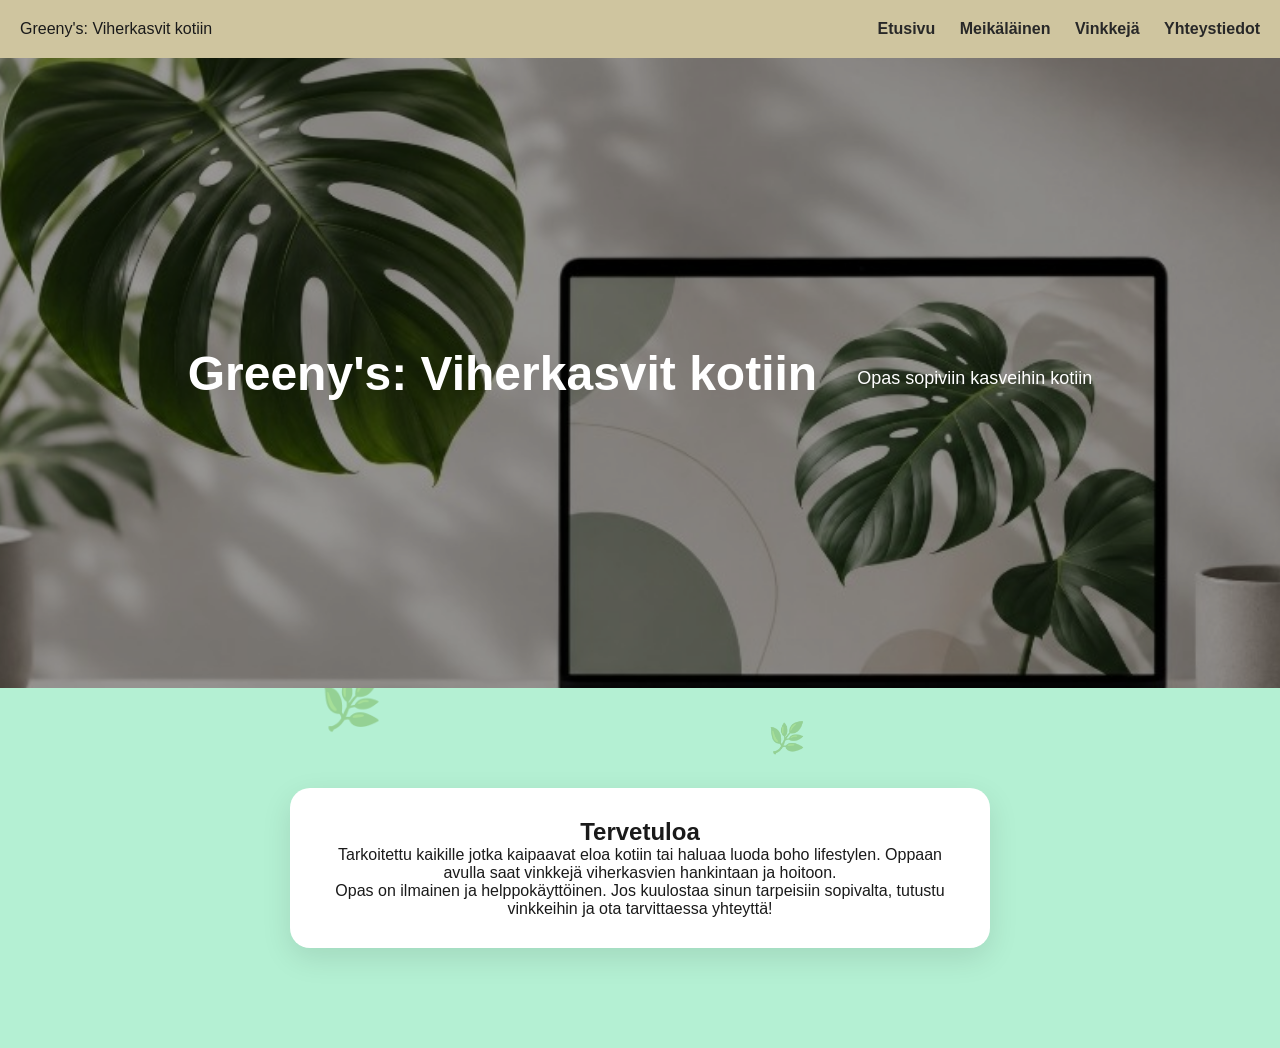
<file: Loppuhomma/index.html>
<!DOCTYPE html>
<html lang="fi">
<head>
  <meta charset="UTF-8">
  <meta name="viewport" content="width=device-width, initial-scale=1.0">
  <title>Tietoa minusta</title>
  <link rel="stylesheet" href="styles.css">
</head>
<body>

<div class="main-container">
  <div class="background-decorations">
  <div class="deco">🍃</div>
  <div class="deco">🌿</div>
  <div class="deco">🍃</div>
  <div class="deco">🌿</div>
  <div class="deco">🍃</div>
  <div class="deco">🌿</div>
  <div class="deco">🍃</div>
  <div class="deco">🌿</div>

</div>

  <nav class="navbar">
    <div class="logo">Greeny's: Viherkasvit kotiin</div>
    <div class="nav-links">
      <a href="index.html">Etusivu</a>
      <a href="about.html">Meikäläinen</a>
      <a href="projects.html">Vinkkejä</a>
      <a href="contact.html">Yhteystiedot</a>
    </div>
  </nav>

  <section class="hero-section">
  <div class="hero-content">
    <h1>Greeny's: Viherkasvit kotiin</h1>
    <p>Opas sopiviin kasveihin kotiin</p>
  </div>
</section>

 <section class="features-section fade-in">
  <div class="content-box">
    
    <h1>Tervetuloa</h1>

    <p>
      Tarkoitettu kaikille jotka kaipaavat eloa kotiin tai haluaa luoda boho lifestylen. Oppaan avulla saat vinkkejä viherkasvien hankintaan ja hoitoon.  
    </p>

    <p>
      Opas on ilmainen ja helppokäyttöinen. Jos kuulostaa sinun tarpeisiin sopivalta, tutustu vinkkeihin ja ota tarvittaessa yhteyttä!
    </p>

  </div>
</section>
</div>
</body>
</html>
</file>
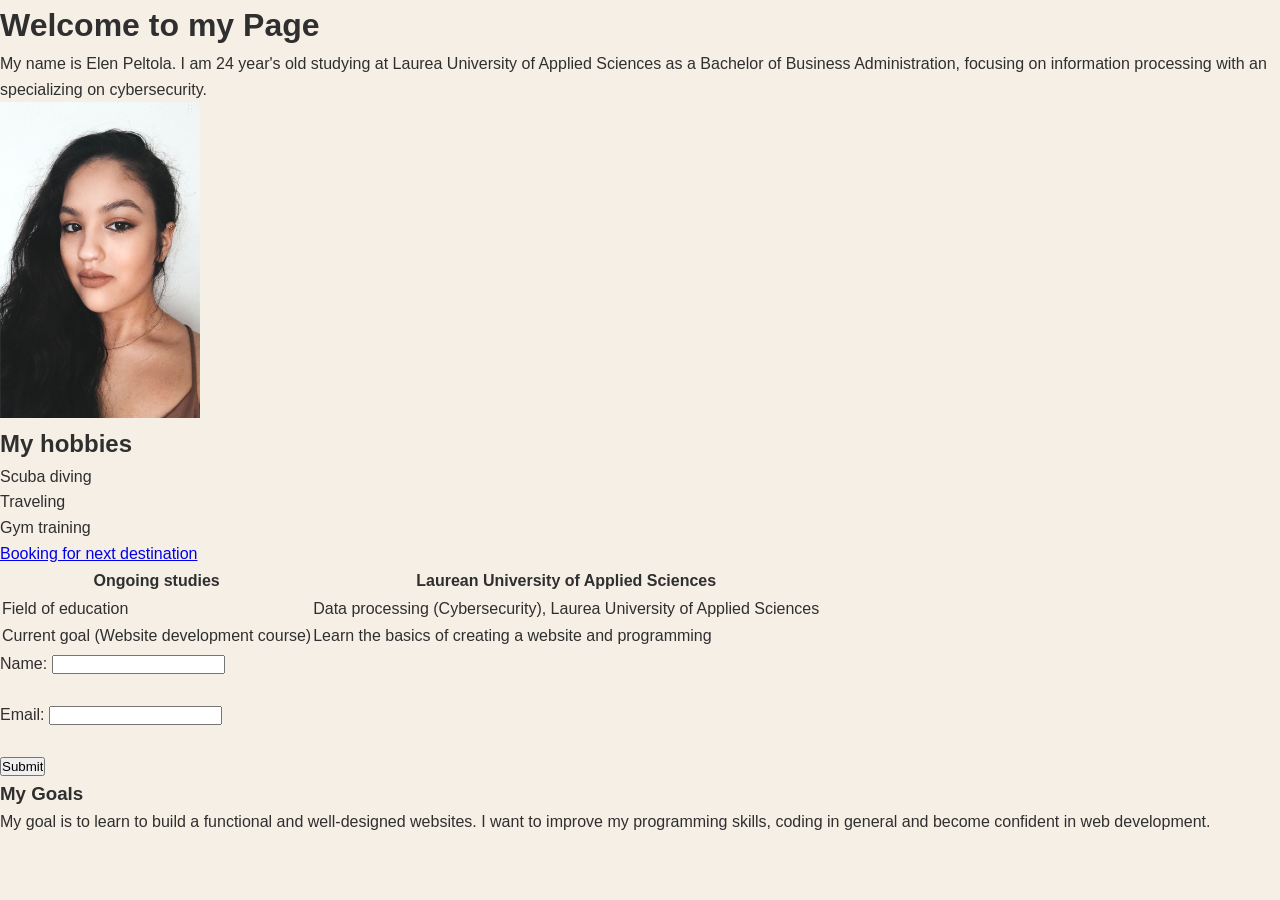
<file: WS03/index.html>
<!DOCTYPE html>  
<html lang="en">
    <head> 
        <meta charset="UTF-8">
        <title>My First HTML Page</title>
        <link rel="stylesheet" href="styles.css">
    </head>
    <body>
        <h1>Welcome to my Page</h1>
        <p> My name is Elen Peltola. I am 24 year's old studying at Laurea University of Applied Sciences as a Bachelor of Business Administration, focusing on information processing with an specializing on cybersecurity.</p>
        <img src="CV-kuva.JPEG" alt="Elen Peltola" style="max-width:200px; height:auto;">
        <h2>My hobbies</h2>
    <ol>
        <li>Scuba diving</li>
        <li>Traveling</li>
        <li>Gym training</li>
    </ol>
<a href="https://www.momondo.fi">Booking for next destination</a>
<table>
    <tr>
        <th>Ongoing studies </th>
        <th>Laurean University of Applied Sciences </th>
    </tr>
    <tr>
    <td>Field of education</td>
    <td>Data processing (Cybersecurity), Laurea University of Applied Sciences</td>
</tr>
<tr>
    <td>Current goal (Website development course)</td>
    <td>Learn the basics of creating a website and programming</td>
</tr>
    </table>
    <form>
    <label for="name">Name:</label>
    <input type="text" id="name" name="name"><br><br>
    <label for="email">Email:</label>
    <input type="email" id="email" name="email"><br><br>
    <input type="submit" value="Submit">
    </form>
    <div class="content-box">
    <h3>My Goals</h3>
    <p>
        My goal is to learn to build a functional and well-designed websites.
        I want to improve my programming skills, coding in general and become confident in web development.
    </p>
</div>
    </body>
    </html>
</file>
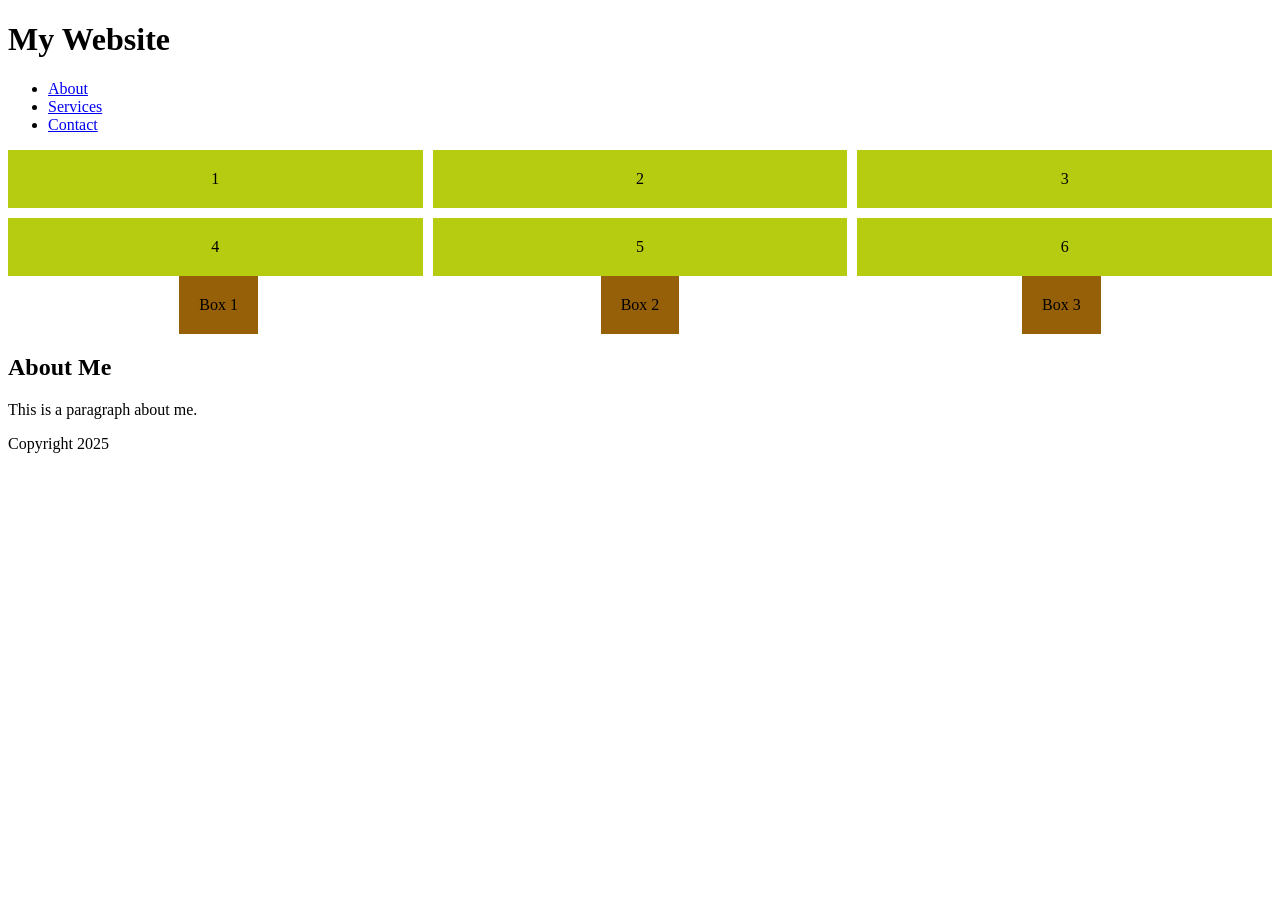
<file: WS04/index.html>
<!doctype html>
<header>
<meta charset="UTF-8" />
<link rel="stylesheet" href="styles.css" />
  <h1>My Website</h1>
  <nav>
    <ul>
      <li><a href="#about">About</a></li>
      <li><a href="#services">Services</a></li>
      <li><a href="#contact">Contact</a></li>
    </ul>
  </nav>
</header>

<div class="grid-container">
  <div class="grid-item">1</div>
  <div class="grid-item">2</div>
  <div class="grid-item">3</div>
  <div class="grid-item">4</div>
  <div class="grid-item">5</div>
  <div class="grid-item">6</div>
</div>

<div class="flex-container">
  <div class="box">Box 1</div>
  <div class="box">Box 2</div>
  <div class="box">Box 3</div>
</div>

<main>
  <section id="about">
    <h2>About Me</h2>
    <p>This is a paragraph about me.</p>
  </section>
</main>

<footer>
  <p>Copyright 2025</p>
</footer>
</file>
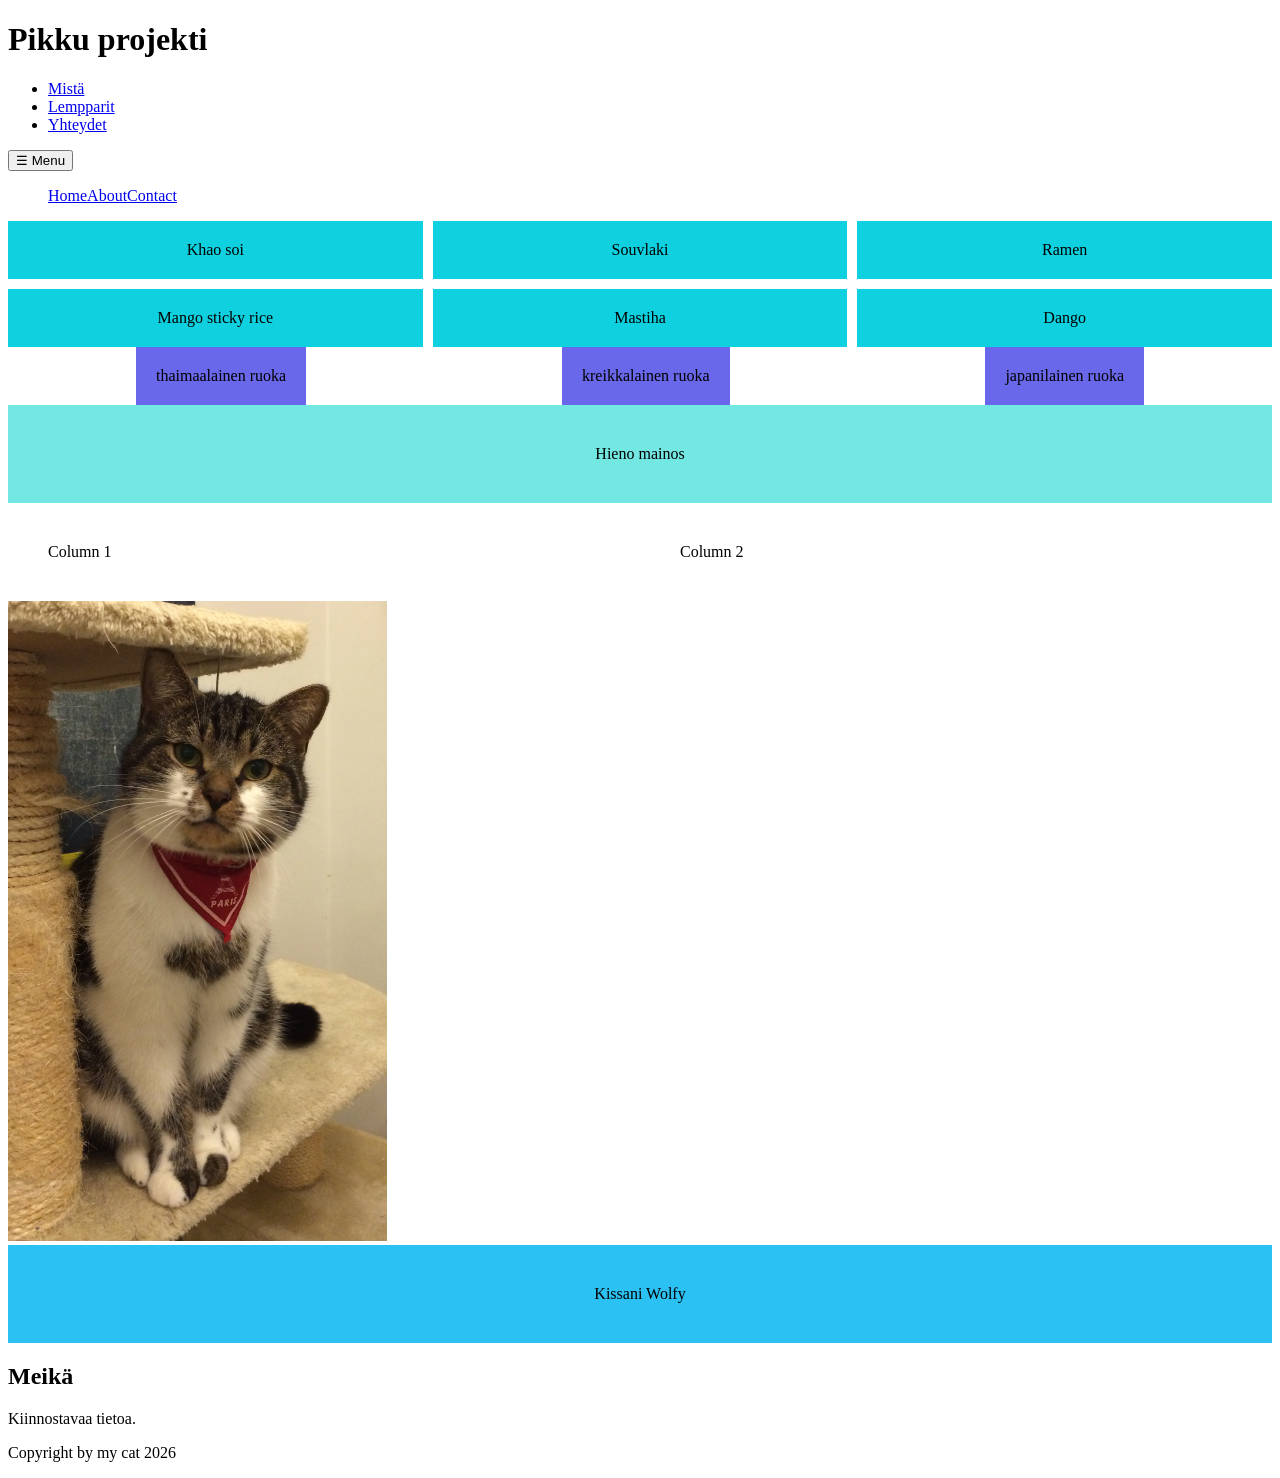
<file: WS05/index.html>
<!doctype html>
<html lang="fi">
<head>
  <meta charset="UTF-8" />
  <link rel="stylesheet" href="styles.css" />
  <title>Pikku projekti</title>
</head>
<body>
  <header>
    <h1>Pikku projekti</h1>
    <nav>
      <ul>
        <li><a href="#about">Mistä</a></li>
        <li><a href="#services">Lempparit</a></li>
        <li><a href="#contact">Yhteydet</a></li>
    </ul>
  </nav>
</header>

<nav class="responsive-nav">
      <button class="menu-toggle">☰ Menu</button>
      <ul class="nav-list">
        <li><a href="#">Home</a></li>
        <li><a href="#">About</a></li>
        <li><a href="#">Contact</a></li>
      </ul>
    </nav>

<div class="grid-container">
  <div class="grid-item">Khao soi</div>
  <div class="grid-item">Souvlaki</div>
  <div class="grid-item">Ramen</div>
  <div class="grid-item">Mango sticky rice</div>
  <div class="grid-item">Mastiha</div>
  <div class="grid-item">Dango</div>
</div>

<div class="flex-container">
  <div class="box">thaimaalainen ruoka</div>
  <div class="box">kreikkalainen ruoka</div>
  <div class="box">japanilainen ruoka</div>
</div>

<div class="responsive-box">Hieno mainos</div>

<div class="responsive-container">
      <div class="column">Column 1</div>
      <div class="column">Column 2</div>
    </div>

<img src="cat.JPG" alt="Responsive Image" class="responsive-image">

<div class="media-query-box">Kissani Wolfy</div>

<main>
  <section id="about">
    <h2>Meikä</h2>
    <p>Kiinnostavaa tietoa.</p>
  </section>
</main>

<footer>
  <p>Copyright by my cat 2026</p>
</footer>
</file>
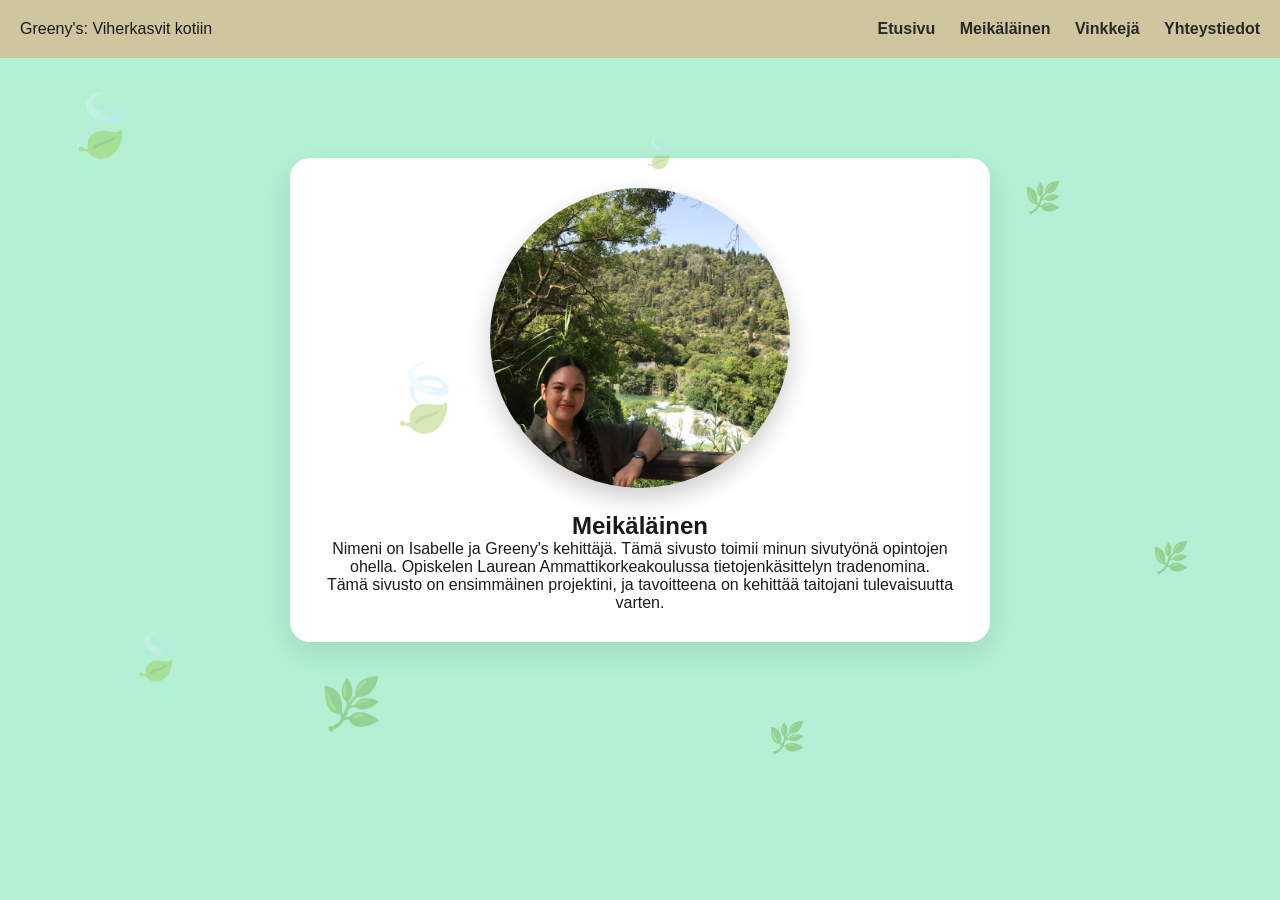
<file: Loppuhomma/about.html>
<!DOCTYPE html>
<html lang="fi">
<head>
  <meta charset="UTF-8">
  <meta name="viewport" content="width=device-width, initial-scale=1.0">
  <title>Meikäläinen</title>
  <link rel="stylesheet" href="styles.css">
</head>
<body>

<div class="main-container">
  <div class="background-decorations">
    <div class="deco deco-1">🍃</div>
    <div class="deco deco-2">🌿</div>
    <div class="deco deco-3">🍃</div>
    <div class="deco deco-4">🌿</div>
    <div class="deco deco-5">🍃</div>
    <div class="deco deco-6">🌿</div>
    <div class="deco deco-7">🍃</div>
    <div class="deco deco-8">🌿</div>
  </div>

  <nav class="navbar">
    <div class="logo">Greeny's: Viherkasvit kotiin</div>
    <div class="nav-links">
      <a href="index.html">Etusivu</a>
      <a href="about.html">Meikäläinen</a>
      <a href="projects.html">Vinkkejä</a>
      <a href="contact.html">Yhteystiedot</a>
    </div>
  </nav>

<section class="features-section fade-in">
    
  <div class="content-box">

    <img src="images/meikä.JPEG" alt="Kuva minusta">

    <h1>Meikäläinen</h1>

    <p>Nimeni on Isabelle ja Greeny's kehittäjä. Tämä sivusto toimii minun sivutyönä opintojen ohella. Opiskelen Laurean Ammattikorkeakoulussa tietojenkäsittelyn tradenomina.</p>

    <p>Tämä sivusto on ensimmäinen projektini, ja tavoitteena on kehittää taitojani tulevaisuutta varten.</p>

  </div>

</section>

</div>
</body>
</html>
</file>
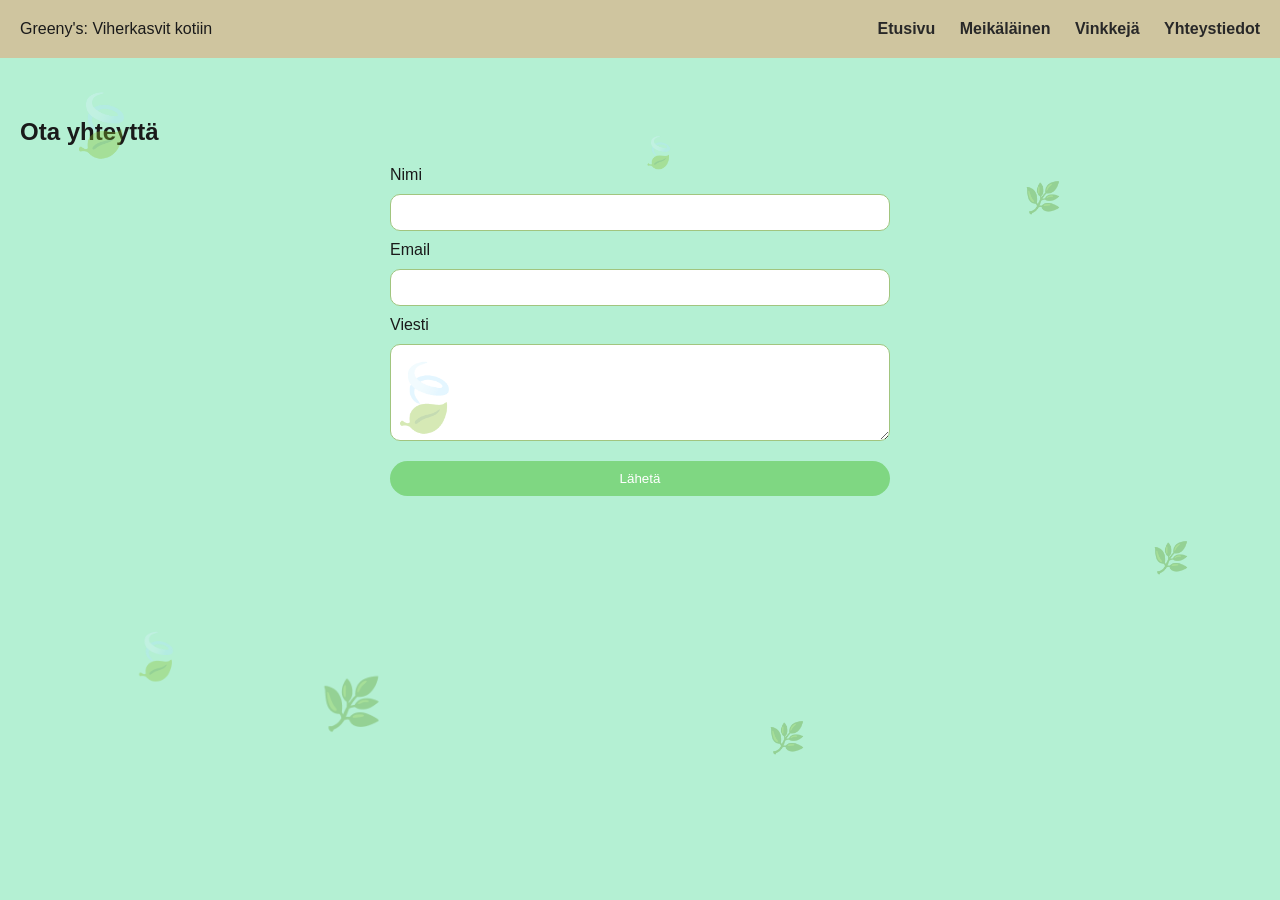
<file: Loppuhomma/contact.html>
<!DOCTYPE html>
<html lang="fi">
<head>
  <meta charset="UTF-8">
  <meta name="viewport" content="width=device-width, initial-scale=1.0">
  <title>Yhteystiedot</title>
  <link rel="stylesheet" href="styles.css">
</head>
<body>

<div class="main-container">
  <div class="background-decorations">
    <div class="deco deco-1">🍃</div>
    <div class="deco deco-2">🌿</div>
    <div class="deco deco-3">🍃</div>
    <div class="deco deco-4">🌿</div>
    <div class="deco deco-5">🍃</div>
    <div class="deco deco-6">🌿</div>
    <div class="deco deco-7">🍃</div>
    <div class="deco deco-8">🌿</div>
  </div>

  <nav class="navbar">
    <div class="logo">Greeny's: Viherkasvit kotiin</div>
    <div class="nav-links">
      <a href="index.html">Etusivu</a>
      <a href="about.html">Meikäläinen</a>
      <a href="projects.html">Vinkkejä</a>
      <a href="contact.html">Yhteystiedot</a>
    </div>
  </nav>

  <section class="features-section">
    <h1>Ota yhteyttä</h1>

    <form class="contact-form">
      <label>Nimi</label>
      <input type="text" required>

      <label>Email</label>
      <input type="email" required>

      <label>Viesti</label>
      <textarea rows="5" required></textarea>

      <button type="submit" class="btn btn-primary">Lähetä</button>
    </form>
  </section>

</div>
</body>
</html>
</file>
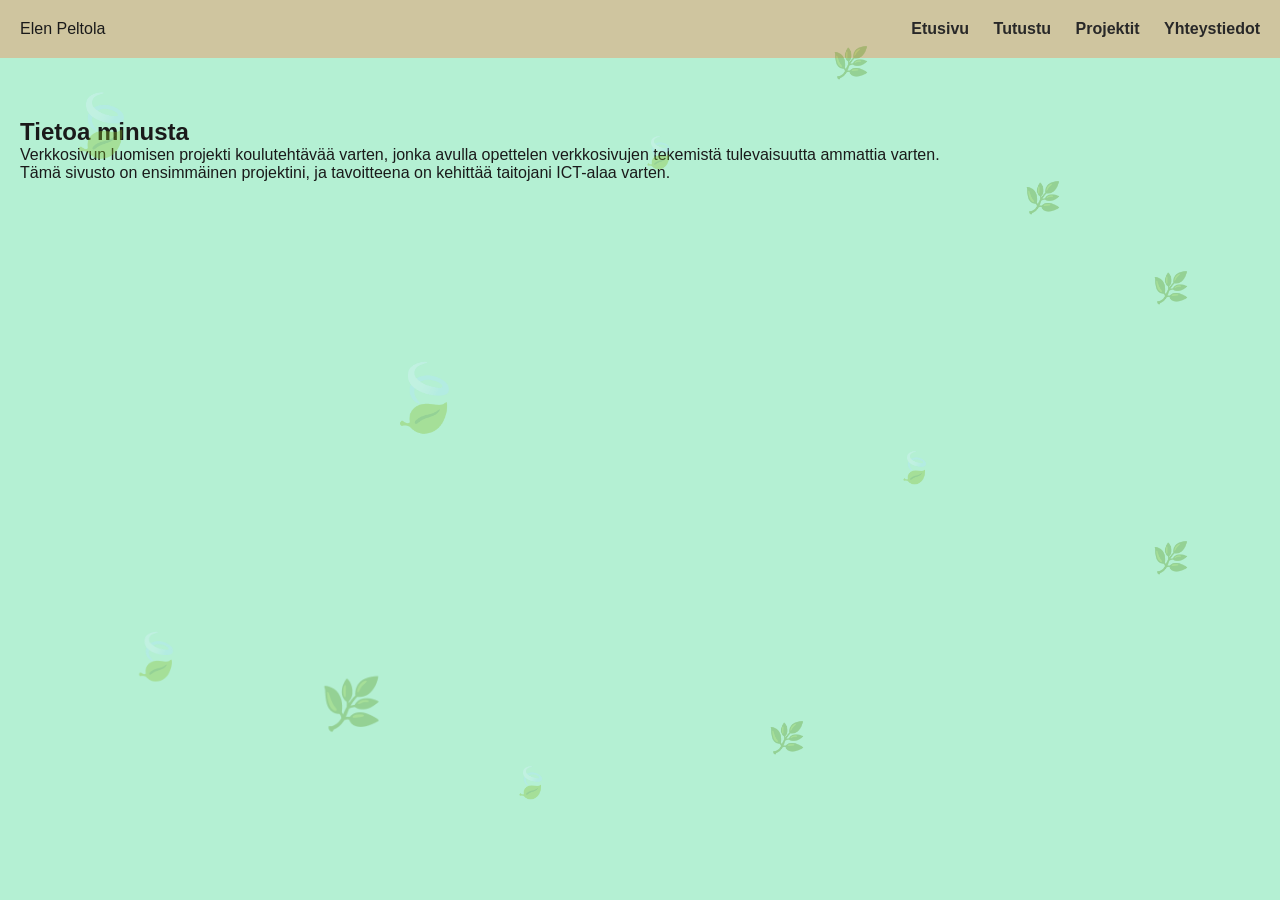
<file: Loppuhomma/omaweb1.html>
<!DOCTYPE html>
<html lang="fi">
<head>
  <meta charset="UTF-8">
  <meta name="viewport" content="width=device-width, initial-scale=1.0">
  <title>Tietoa minusta</title>
  <link rel="stylesheet" href="styles.css">
</head>
<body>

<div class="main-container">
  <div class="background-decorations">
  <div class="deco">🍃</div>
  <div class="deco">🌿</div>
  <div class="deco">🍃</div>
  <div class="deco">🌿</div>
  <div class="deco">🍃</div>
  <div class="deco">🌿</div>
  <div class="deco">🍃</div>
  <div class="deco">🌿</div>
  <div class="deco">🍃</div>
  <div class="deco">🌿</div>
  <div class="deco">🍃</div>
  <div class="deco">🌿</div>
</div>

  <nav class="navbar">
    <div class="logo">Elen Peltola</div>
    <div class="nav-links">
      <a href="index.html">Etusivu</a>
      <a href="about.html">Tutustu</a>
      <a href="projects.html">Projektit</a>
      <a href="contact.html">Yhteystiedot</a>
    </div>
  </nav>

  <section class="features-section">
    <h1>Tietoa minusta</h1>
    <p>Verkkosivun luomisen projekti koulutehtävää varten, jonka avulla opettelen verkkosivujen tekemistä tulevaisuutta ammattia varten.</p>
    <p>Tämä sivusto on ensimmäinen projektini, ja tavoitteena on kehittää taitojani ICT-alaa varten.</p>
  </section>

</div>
</body>
</html>
</file>
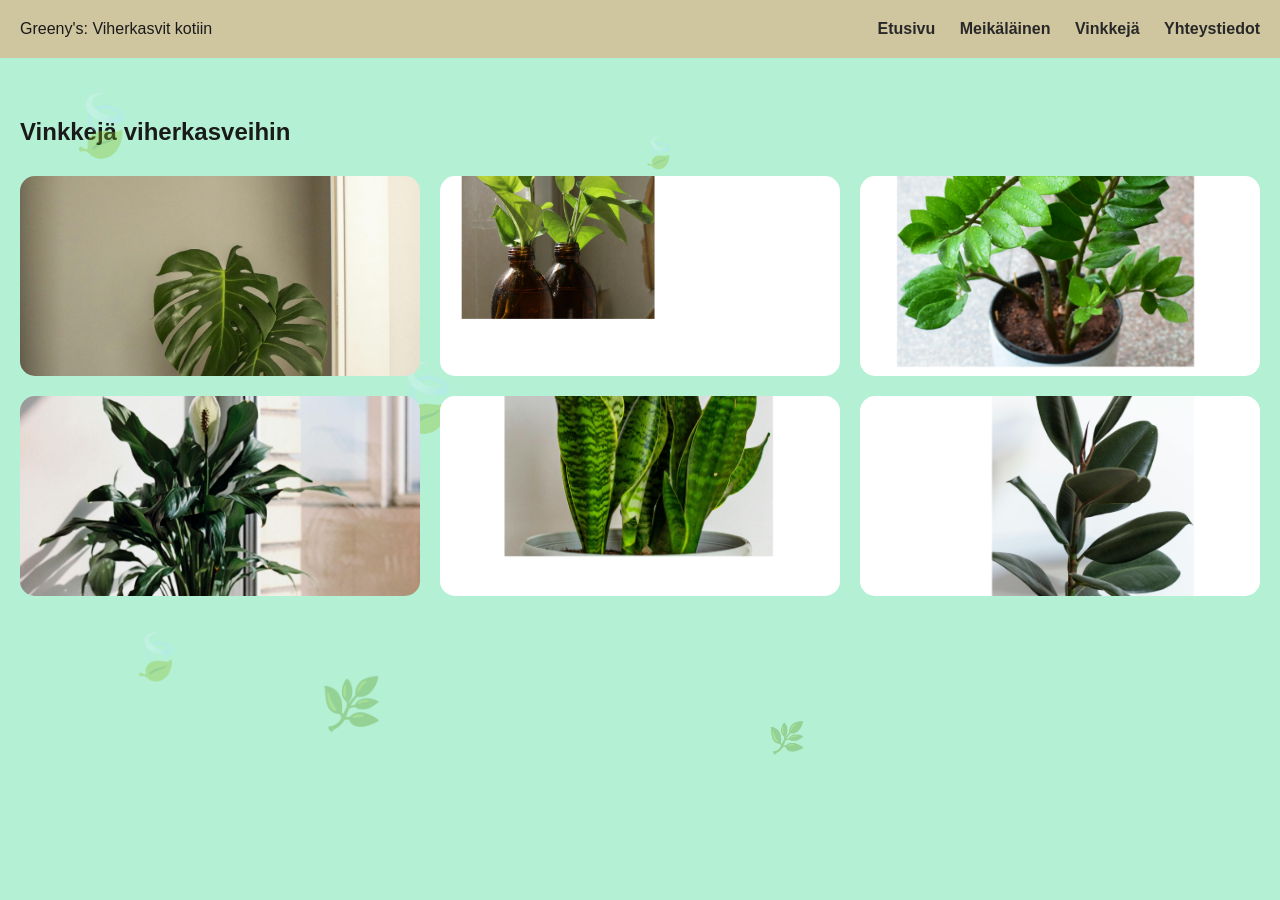
<file: Loppuhomma/projects.html>
<!DOCTYPE html>
<html lang="fi">
<head>
  <meta charset="UTF-8">
  <meta name="viewport" content="width=device-width, initial-scale=1.0">
  <title>Projektit</title>
  <link rel="stylesheet" href="styles.css">
</head>
<body>

<div class="main-container">
  <div class="background-decorations">
    <div class="deco deco-1">🍃</div>
    <div class="deco deco-2">🌿</div>
    <div class="deco deco-3">🍃</div>
    <div class="deco deco-4">🌿</div>
    <div class="deco deco-5">🍃</div>
    <div class="deco deco-6">🌿</div>
    <div class="deco deco-7">🍃</div>
    <div class="deco deco-8">🌿</div>
  </div>

  <nav class="navbar">
    <div class="logo">Greeny's: Viherkasvit kotiin</div>
    <div class="nav-links">
      <a href="index.html">Etusivu</a>
      <a href="about.html">Meikäläinen</a>
      <a href="projects.html">Vinkkejä</a>
      <a href="contact.html">Yhteystiedot</a>
    </div>
  </nav>

  <section class="features-section">
  <h1>Vinkkejä viherkasveihin</h1>

  <div class="card-grid">

    <div class="card">
      <img src="images/kasvi1.jpg" alt="Kasvi 1">
      <div class="overlay">Jättipeikonlehti Monstera, tuo viidakkomaisen tunnelman ja sisätiloissa kookos tukikepillä kasvi viihtyy eniten runsaassa valossa. </div>
    </div>

    <div class="card">
      <img src="images/kasvi2.jpg" alt="Kasvi 2">
      <div class="overlay">Kultaköynnös epipremnum, kasvaa silmäräpäyksessä, sopii kaikkialle, tykkää varjosta sekä valosta. Löytyy useita eri muotoisia ja värisiä. </div>
    </div>

    <div class="card">
      <img src="images/kasvi3.jpg" alt="Kasvi 3">
      <div class="overlay">Palmuvehka zamioculcas, viihtyy varjossa ja auringossa sekä toimii hyödyllisenä kasvina sillä se suodattaa ilmaa muita viherkasveja nopeammin. Jos haluaa raikastaa tunnelmaa kylpyhuoneessa tämä kasvi on oikea valinta.</div>
    </div>

    <div class="card">
      <img src="images/kasvi4.jpg" alt="Kasvi 4">
      <div class="overlay">Viirivehka tai spathiphyllum, tuottaa valkoisia pieniä kukkia ja tykkää puolivarjosta. Viirivehka on muihin vähän erikoisempi sillä se tykkää näyttää milloin se tarvii kastelua laskemalla lehtiä alaspäin. Kastelun jälkeen noin 3-6 tunnin jälkeen kaikki lehdet ovat taas pystyssä.</div>
    </div>

    <div class="card">
      <img src="images/kasvi5.jpg" alt="Kasvi 5"> 
      <div class="overlay">Anopinkieli tai sansiviera trifasciata, laikukas kasvi joka kasvaa melko korkeaksi ja painavaksi sekä elää pitkään. Tieditkö että anopinkieli on aktiivisimmillaan öisin. Se tuottaa happea ja poistaa ilmasta hiilidioksidia. Isoanopinkieli kykenee poistamaan kemiallisia kaasuja huoneilmasta jonkin verran eli sillä on myös kyky puhdistaa ilmaa.</div>
    </div>

    <div class="card">
      <img src="images/kasvi6.jpg" alt="Kasvi 6">
      <div class="overlay">Kumipuu tai ficus, kasvi joka on alunperin Itä-Intiasta kotoisin tykkää paljon valosta ja luo näyttävän pikkupuun huoneeseen. Nimi on myös kasvin mukainen sillä siitä saa tuotettua raakakumia.</div>
    </div>

  </div>
</section>

</div>
</body>
</html>
</file>
<file: Loppuhomma/styles.css>
/* RESET */
* {
  margin: 0;
  padding: 0;
  box-sizing: border-box;
}

/* BODY */
body {
  font-family: Arial, sans-serif;
  background: #b4f0d3;
  color: #1a1a1a;
}

/* NAVBAR */
.navbar {
  display: flex;
  justify-content: space-between;
  align-items: center;
  padding: 20px;
  background: rgb(207, 197, 159);
}

.nav-links a {
  margin-left: 20px;
  text-decoration: none;
  color: #282828;
  font-weight: bold;
}

.nav-links a:hover {
  color: #324a33;
}

/* HERO */
.hero-section {
  padding: 60px 20px;
}

.hero-content {
  display: flex;
  align-items: center;
  justify-content: space-between;
  gap: 40px;
}

.hero-title {
  font-size: 42px;
  margin: 10px 0;
}

.hero-description {
  margin: 15px 0;
  color: #2a2a2a;
}

.hero-section {
  height: 70vh;
  background: url("images/hero.jpg") center/cover no-repeat;
  display: flex;
  align-items: center;
  justify-content: center;
  position: relative;
}

.hero-section::before {
  content: "";
  position: absolute;
  width: 100%;
  height: 100%;
  background: rgba(0,0,0,0.4);
}
.hero-content {
  position: relative;
  z-index: 1;
  color: white;
  text-align: center;
}

.hero-content h1 {
  font-size: 48px;
}

.hero-content p {
  margin-top: 10px;
  font-size: 18px;
}

.hero-section {
  background-attachment: fixed;
}

/* BUTTONS */
.btn {
  padding: 10px 18px;
  border-radius: 25px;
  border: none;
  cursor: pointer;
}

.btn-primary {
  background: #7fd782;
  color: white;
}

.btn-secondary {
  background: transparent;
  border: 2px solid #7dc97f;
}

.btn:hover {
  opacity: 0.8;
}

/* IMAGE */
.hero-image {
  width: 100%;
  border-radius: 20px;
}

.image-container {
  max-width: 400px;
}

/* CARD */
.info-card {
  background: white;
  padding: 15px;
  border-radius: 15px;
  margin-top: 15px;
}

/* FEATURES */
.features-section {
  padding: 60px 20px;
}

.features-grid {
  display: flex;
  gap: 20px;
}

.card-grid {
  display: grid;
  grid-template-columns: repeat(3, 1fr);
  gap: 20px;
  margin-top: 30px;
}

.card {
  position: relative;
  overflow: hidden;
  border-radius: 15px;
}

.card {
  cursor: pointer;
}

.card img {
  width: 100%;
  height: 200px;
  object-fit: cover;
  display: block;
  transition: transform 0.3s ease;
}

.card:hover img {
  transform: scale(1.1);
}

.overlay {
  position: absolute;
  bottom: 0;
  left: 0;
  width: 100%;
  height: 100%;
  background: rgba(0, 0, 0, 0.6);
  color: white;
  display: flex;
  align-items: center;
  justify-content: center;
  text-align: center;
  opacity: 0;
  transition: opacity 0.3s ease;
  padding: 10px;
}

.card:hover .overlay {
  opacity: 1;
}

.feature-card {
  background: white;
  padding: 20px;
  border-radius: 15px;
  flex: 1;
  text-align: center;
}

.feature-card:hover {
  transform: translateY(-10px);
  box-shadow: 0 15px 30px rgba(0, 0, 0, 0.2);
}

.feature-title {
  margin: 10px 0;
}

/* CTA */
.cta-section {
  padding: 60px 20px;
}

.cta-card {
  background: #4CAF50;
  color: white;
  padding: 40px;
  text-align: center;
  border-radius: 20px;
}

.main-container {
  position: relative;
  z-index: 1;
}

.deco {
  filter: blur(0.5px);
}

/* BACKGROUND ICONS */
.background-decorations {
  position: fixed;
  top: 0;
  left: 0;
  width: 100%;
  height: 100%;
  pointer-events: none;
  overflow: hidden;
  z-index: 0;
}

.deco {
  position: absolute;
  font-size: 30px;
  opacity: 0.35;
  animation: float 12s linear infinite;
}

.deco:nth-child(1) { top: 10%; left: 5%; font-size: 60px; }
.deco:nth-child(2) { top: 20%; left: 80%; }
.deco:nth-child(3) { top: 70%; left: 10%; font-size: 45px; }
.deco:nth-child(4) { top: 60%; left: 90%; }
.deco:nth-child(5) { top: 40%; left: 30%; font-size: 65px; }
.deco:nth-child(6) { top: 80%; left: 60%; }
.deco:nth-child(7) { top: 15%; left: 50%; }
.deco:nth-child(8) { top: 75%; left: 25%; font-size: 50px; }
.deco:nth-child(9) { top: 50%; left: 70%; }
.deco:nth-child(10){ top: 30%; left: 90%; }
.deco:nth-child(11){ top: 85%; left: 40%; }
.deco:nth-child(12){ top: 5%; left: 65%; }

@keyframes float {
  0% {
    transform: translateY(0px) rotate(0deg);
  }
  50% {
    transform: translateY(-20px) rotate(10deg);
  }
  100% {
    transform: translateY(0px) rotate(0deg);
  }
}

/* MOBILE */
@media (max-width: 768px) {
  .hero-content {
    flex-direction: column;
    text-align: center;
  }

  .features-grid {
    flex-direction: column;
  }

  .navbar {
    flex-direction: column;
    gap: 10px;
  }
}

@media (max-width: 768px) {
  .card-grid {
    grid-template-columns: repeat(2, 1fr);
  }
}

/* FORM */
.contact-form {
  max-width: 500px;
  margin: 20px auto;
  display: flex;
  flex-direction: column;
  gap: 10px;
}

.contact-form input,
.contact-form textarea {
  padding: 10px;
  border-radius: 10px;
  border: 1px solid #a1c57f;
}

.contact-form button {
  margin-top: 10px;
}

.content-box {
  max-width: 700px;
  margin: 40px auto;
  background: white;
  padding: 30px;
  border-radius: 20px;
  text-align: center;
  box-shadow: 0 10px 30px rgba(0,0,0,0.1);
}
@media (max-width: 768px) {
  nav ul {
    flex-direction: column;
  }
}

.content-box img {
  width: 300px;
  height: 300px;
  object-fit: cover;
  border-radius: 50%;
  margin-bottom: 20px;
  box-shadow: 0 10px 25px rgba(0,0,0,0.2);
}
</file>
<file: WS03/styles.css>
* {
  margin: 0;
  padding: 0;
  box-sizing: border-box;
}

:root {
  --bg-primary: #f5efe6;
  --text-primary: #2f2f2f;
  --text-secondary: #5f5f5f;
  --accent-green: #7b8b6f;
  --accent-beige: #d9cbb8;
  --accent-light: #8d7b68;
  --border-light: #ebe3d7;
  --white-glass: rgba(255, 255, 255, 0.7);
}

html {
  scroll-behavior: smooth;
}

body {
  font-family: 'Segoe UI', Tahoma, Geneva, Verdana, sans-serif;
  background-color: var(--bg-primary);
  color: var(--text-primary);
  line-height: 1.6;
  overflow-x: hidden;
}

.main-container {
  position: relative;
  min-height: 100vh;
}

/* Background Decorations */
.background-decorations {
  position: fixed;
  inset: 0;
  opacity: 0.08;
  pointer-events: none;
  z-index: 0;
}

.deco {
  position: absolute;
  font-size: 180px;
  z-index: 0;
}

.deco-1 {
  top: 40px;
  left: 40px;
  transform: rotate(-12deg);
  font-size: 180px;
}

.deco-2 {
  top: 160px;
  right: 80px;
  transform: rotate(18deg);
  font-size: 220px;
}

.deco-3 {
  bottom: 40px;
  left: 33%;
  transform: rotate(8deg);
  font-size: 200px;
}

.deco-4 {
  bottom: 80px;
  right: 40px;
  transform: rotate(-15deg);
  font-size: 160px;
}

/* Hero Section */
.hero-section {
  position: relative;
  z-index: 10;
  padding: 60px 32px;
  max-width: 1280px;
  margin: 0 auto;
}

.hero-content {
  display: grid;
  grid-template-columns: 1fr 1fr;
  gap: 48px;
  align-items: center;
}

.hero-text {
  display: flex;
  flex-direction: column;
  gap: 16px;
}

.hero-subtitle {
  text-transform: uppercase;
  letter-spacing: 0.3em;
  font-size: 14px;
  color: var(--accent-light);
  margin-bottom: 8px;
}

.hero-title {
  font-size: 56px;
  font-weight: 900;
  line-height: 1.2;
  color: var(--text-primary);
  margin-bottom: 24px;
}

.hero-title .highlight {
  display: block;
  color: var(--accent-green);
}

.hero-description {
  font-size: 18px;
  line-height: 1.8;
  color: var(--text-secondary);
  max-width: 600px;
  margin-bottom: 32px;
}

.button-group {
  display: flex;
  flex-wrap: wrap;
  gap: 16px;
  margin-top: 16px;
}

/* Buttons */
.btn {
  padding: 12px 24px;
  font-size: 16px;
  border: none;
  border-radius: 20px;
  cursor: pointer;
  font-weight: 600;
  transition: all 0.3s ease;
}

.btn-primary {
  background-color: var(--accent-green);
  color: white;
  box-shadow: 0 10px 20px rgba(0, 0, 0, 0.1);
}

.btn-primary:hover {
  transform: scale(1.05);
  box-shadow: 0 15px 30px rgba(0, 0, 0, 0.15);
}

.btn-secondary {
  background-color: transparent;
  border: 2px solid var(--accent-green);
  color: var(--accent-green);
}

.btn-secondary:hover {
  background-color: var(--border-light);
  transition: background-color 0.3s ease;
}

.btn-cta {
  padding: 16px 32px;
  font-size: 18px;
  background-color: var(--accent-green);
  color: white;
  margin-top: 32px;
}

.btn-cta:hover {
  transform: scale(1.05);
  box-shadow: 0 20px 40px rgba(0, 0, 0, 0.2);
}

/* Hero Image Section */
.hero-image-wrapper {
  position: relative;
  display: flex;
  align-items: flex-end;
}

.image-container {
  border-radius: 40px;
  overflow: hidden;
  box-shadow: 0 20px 40px rgba(0, 0, 0, 0.1);
  background: var(--white-glass);
  backdrop-filter: blur(10px);
  padding: 16px;
  border: 1px solid rgba(255, 255, 255, 0.3);
  width: 100%;
}

.hero-image {
  width: 100%;
  height: 500px;
  object-fit: cover;
  border-radius: 30px;
  display: block;
}

.info-card {
  position: absolute;
  bottom: -24px;
  left: -24px;
  background: white;
  border-radius: 24px;
  box-shadow: 0 10px 30px rgba(0, 0, 0, 0.1);
  padding: 24px;
  max-width: 320px;
  z-index: 20;
}

.info-card-label {
  font-size: 12px;
  text-transform: uppercase;
  letter-spacing: 0.08em;
  color: var(--accent-green);
  margin-bottom: 8px;
  font-weight: 600;
}

.info-card-title {
  font-size: 18px;
  font-weight: 700;
  margin-bottom: 12px;
  color: var(--text-primary);
}

.info-card-text {
  font-size: 14px;
  color: #666;
  line-height: 1.6;
}

/* Features Section */
.features-section {
  position: relative;
  z-index: 10;
  padding: 60px 32px;
  max-width: 1280px;
  margin: 0 auto;
  margin-bottom: 40px;
}

.features-grid {
  display: grid;
  grid-template-columns: repeat(auto-fit, minmax(300px, 1fr));
  gap: 32px;
}

.feature-card {
  background: var(--white-glass);
  backdrop-filter: blur(10px);
  border: 1px solid rgba(255, 255, 255, 0.4);
  border-radius: 24px;
  padding: 32px;
  box-shadow: 0 10px 30px rgba(0, 0, 0, 0.05);
  transition: transform 0.3s ease, box-shadow 0.3s ease;
  text-align: left;
}

.feature-card:hover {
  transform: translateY(-8px);
  box-shadow: 0 15px 40px rgba(0, 0, 0, 0.1);
}

.feature-icon {
  font-size: 40px;
  margin-bottom: 16px;
}

.feature-title {
  font-size: 24px;
  font-weight: 700;
  margin-bottom: 12px;
  color: var(--text-primary);
}

.feature-text {
  font-size: 16px;
  color: var(--text-secondary);
  line-height: 1.6;
}

/* CTA Section */
.cta-section {
  position: relative;
  z-index: 10;
  padding: 60px 32px;
  max-width: 1280px;
  margin: 0 auto;
}

.cta-card {
  background: var(--accent-beige);
  border-radius: 40px;
  padding: 48px;
  text-align: center;
  box-shadow: 0 20px 50px rgba(0, 0, 0, 0.1);
}

.cta-label {
  text-transform: uppercase;
  letter-spacing: 0.3em;
  font-size: 14px;
  color: #5f5346;
  margin-bottom: 16px;
}

.cta-title {
  font-size: 48px;
  font-weight: 900;
  margin-bottom: 24px;
  color: var(--text-primary);
  line-height: 1.2;
}

.cta-description {
  max-width: 600px;
  margin: 0 auto 32px;
  font-size: 18px;
  color: #5f5346;
  line-height: 1.8;
}

/* Responsive Design */
@media (max-width: 768px) {
  .hero-content {
    grid-template-columns: 1fr;
    gap: 32px;
  }

  .hero-title {
    font-size: 36px;
  }

  .hero-image {
    height: 300px;
  }

  .info-card {
    position: static;
    max-width: 100%;
    margin-top: 24px;
  }

  .features-grid {
    grid-template-columns: 1fr;
  }

  .cta-title {
    font-size: 32px;
  }

  .deco-1 { font-size: 120px; }
  .deco-2 { font-size: 150px; }
  .deco-3 { font-size: 140px; }
  .deco-4 { font-size: 100px; }

  .hero-section,
  .features-section,
  .cta-section {
    padding: 40px 16px;
  }
}

@media (max-width: 480px) {
  .hero-title {
    font-size: 28px;
  }

  .hero-subtitle {
    font-size: 12px;
  }

  .hero-description {
    font-size: 16px;
  }

  .button-group {
    flex-direction: column;
  }

  .btn {
    width: 100%;
    text-align: center;
  }

  .feature-card {
    padding: 20px;
  }

  .cta-card {
    padding: 32px 16px;
  }

  .cta-title {
    font-size: 24px;
  }
}
</file>
<file: WS04/styles.css>
.grid-container {
  display: grid;
  grid-template-columns: repeat(3, 1fr);
  grid-gap: 10px;
}

.grid-item {
  background-color: rgb(182, 204, 16);
  padding: 20px;
  text-align: center;
}

.flex-container {
  display: flex;
  justify-content: space-around;
  align-items: center;
}

.box {
  background-color: rgb(150, 96, 9);
  padding: 20px;
  text-align: center;
}
</file>
<file: WS05/styles.css>
.grid-container {
  display: grid;
  grid-template-columns: repeat(3, 1fr);
  grid-gap: 10px;
}

.grid-item {
  background-color: rgb(14, 208, 222);
  padding: 20px;
  text-align: center;
}

.flex-container {
  display: flex;
  justify-content: space-around;
  align-items: center;
}

.box {
  background-color: rgb(105, 103, 234);
  padding: 20px;
  text-align: center;
}
.responsive-box {
  padding: 40px;
  text-align: center;
}

@media (max-width: 600px) {
  .responsive-box {
    background-color: rgb(249, 134, 63);
  }
}

@media (min-width: 601px) {
  .responsive-box {
    background-color: rgb(115, 231, 225);
  }
}
.responsive-container {
      display: flex;
      flex-wrap: wrap;
    }
    
    .column {
      flex: 1;
      padding: 40px;
    }
    
    @media (max-width: 100px) {
      .column {
        flex: 100%;
      }
    }

    .responsive-image {
      max-width: 30%;
      height: auto;
    }

    .media-query-box {
      padding: 40px;
      text-align: center;
    }
    
    @media (max-width: 600px) {
      .media-query-box {
        background-color: rgb(72, 121, 255);
      }
    }
    
    @media (min-width: 601px) {
      .media-query-box {
        background-color: rgb(43, 193, 243);
      }
    }
    
.responsive-nav .nav-list {
      display: flex;
      list-style: none;
    }
    
    @media (max-width: 600px) {
      .responsive-nav .nav-list {
        display: none;
      }
    
      .responsive-nav .menu-toggle {
        display: block;
      }
    }
</file>
